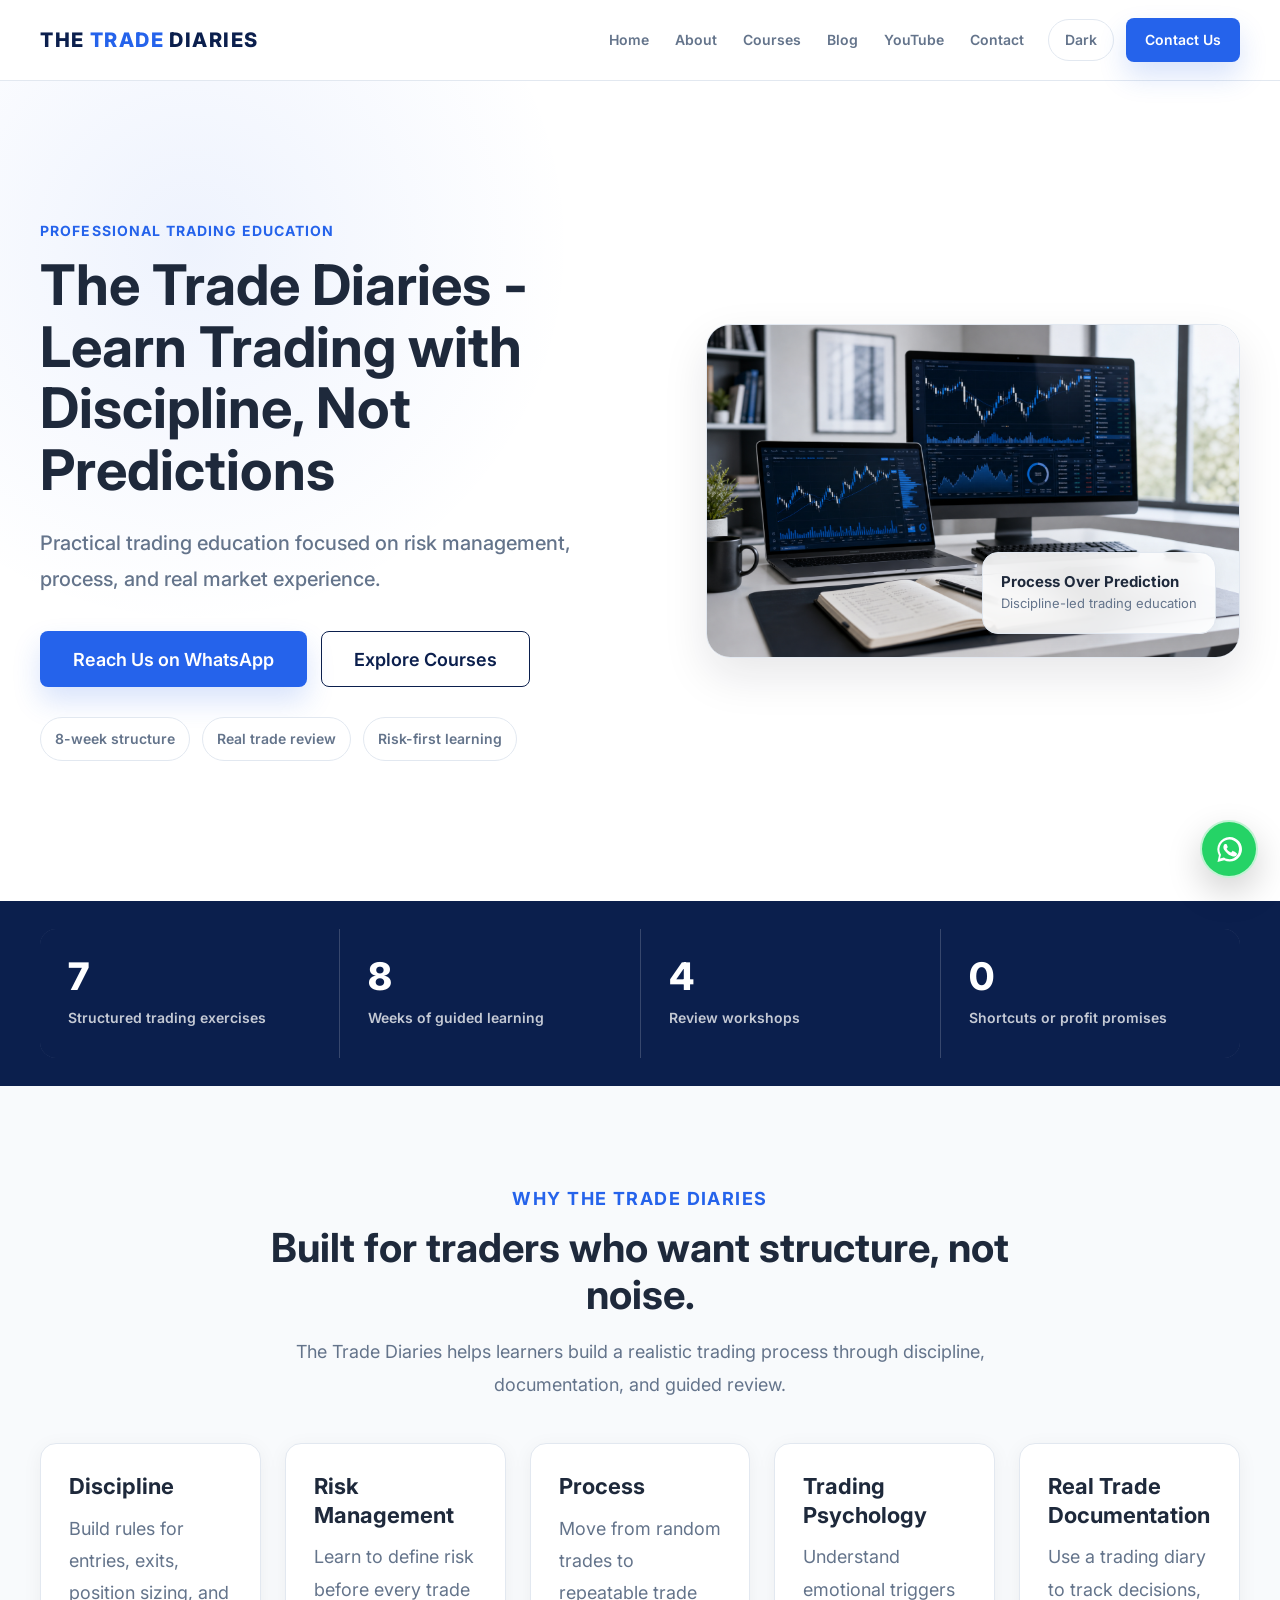
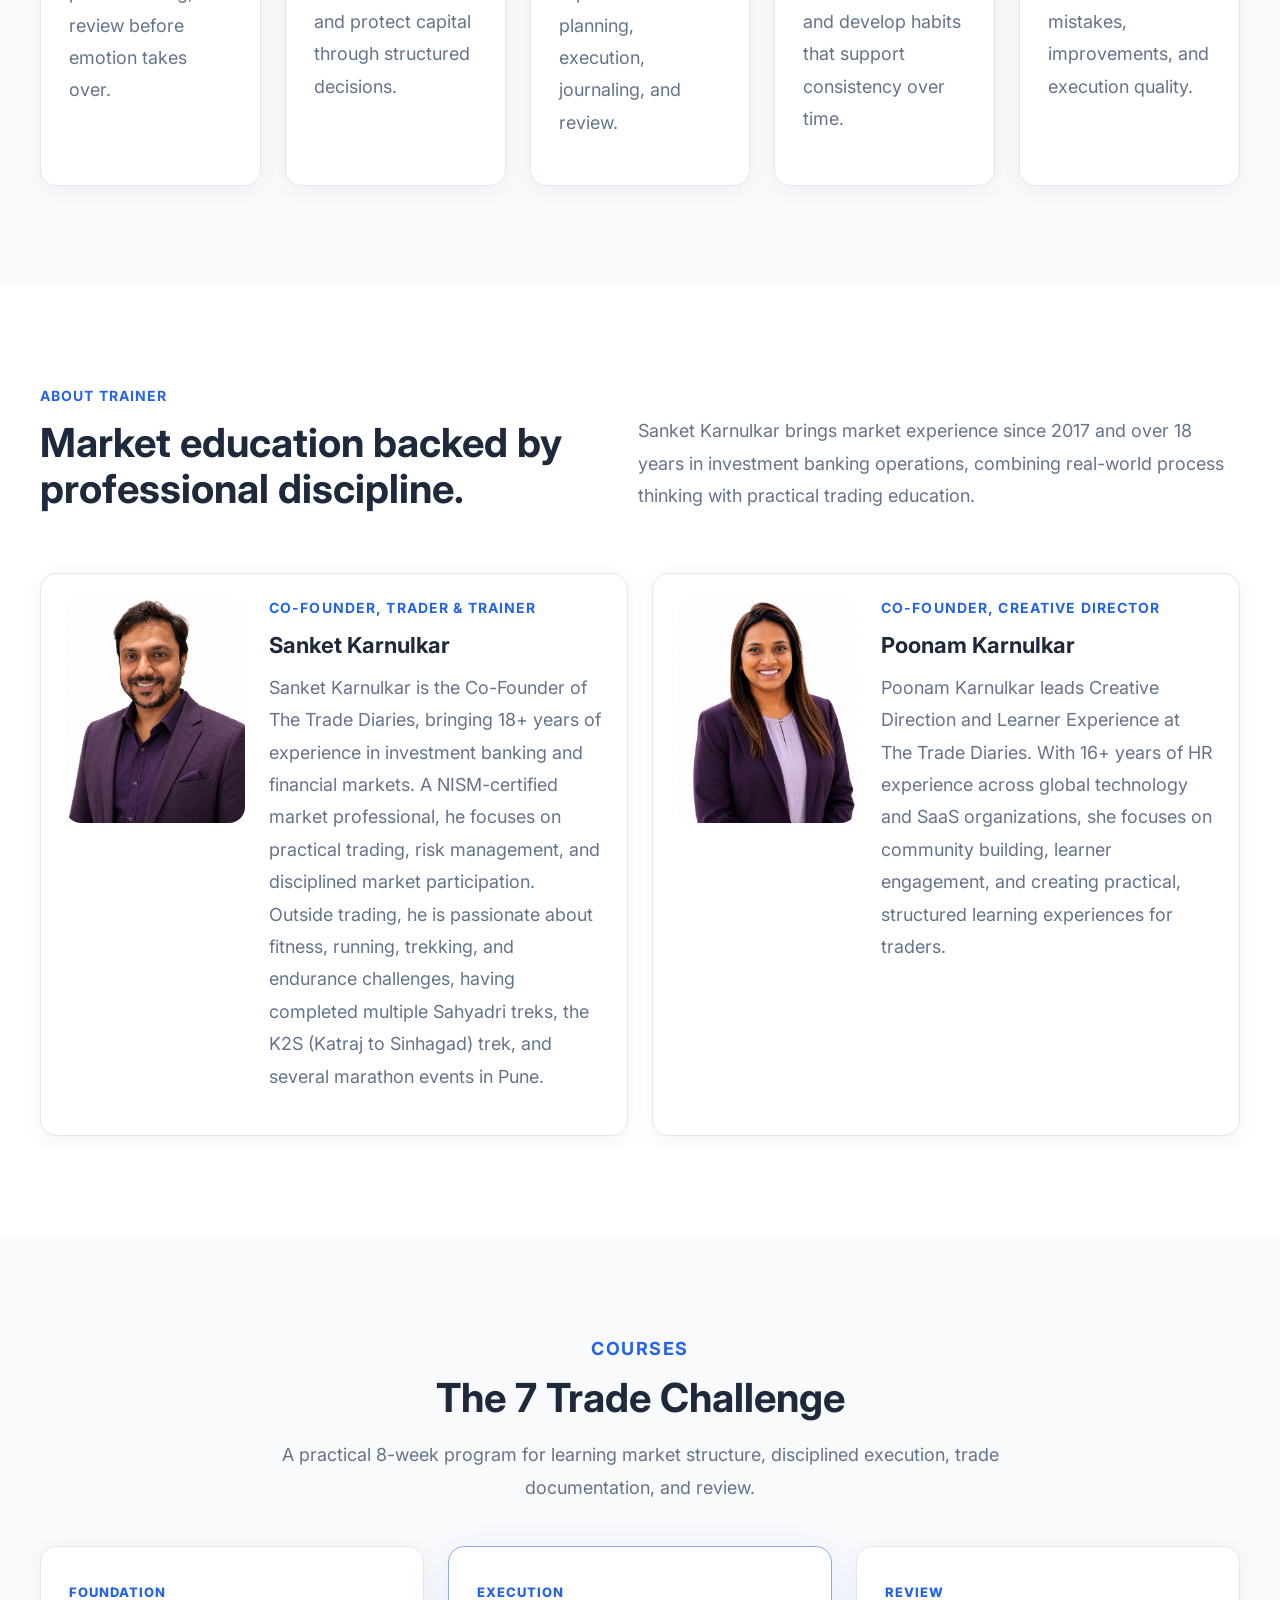
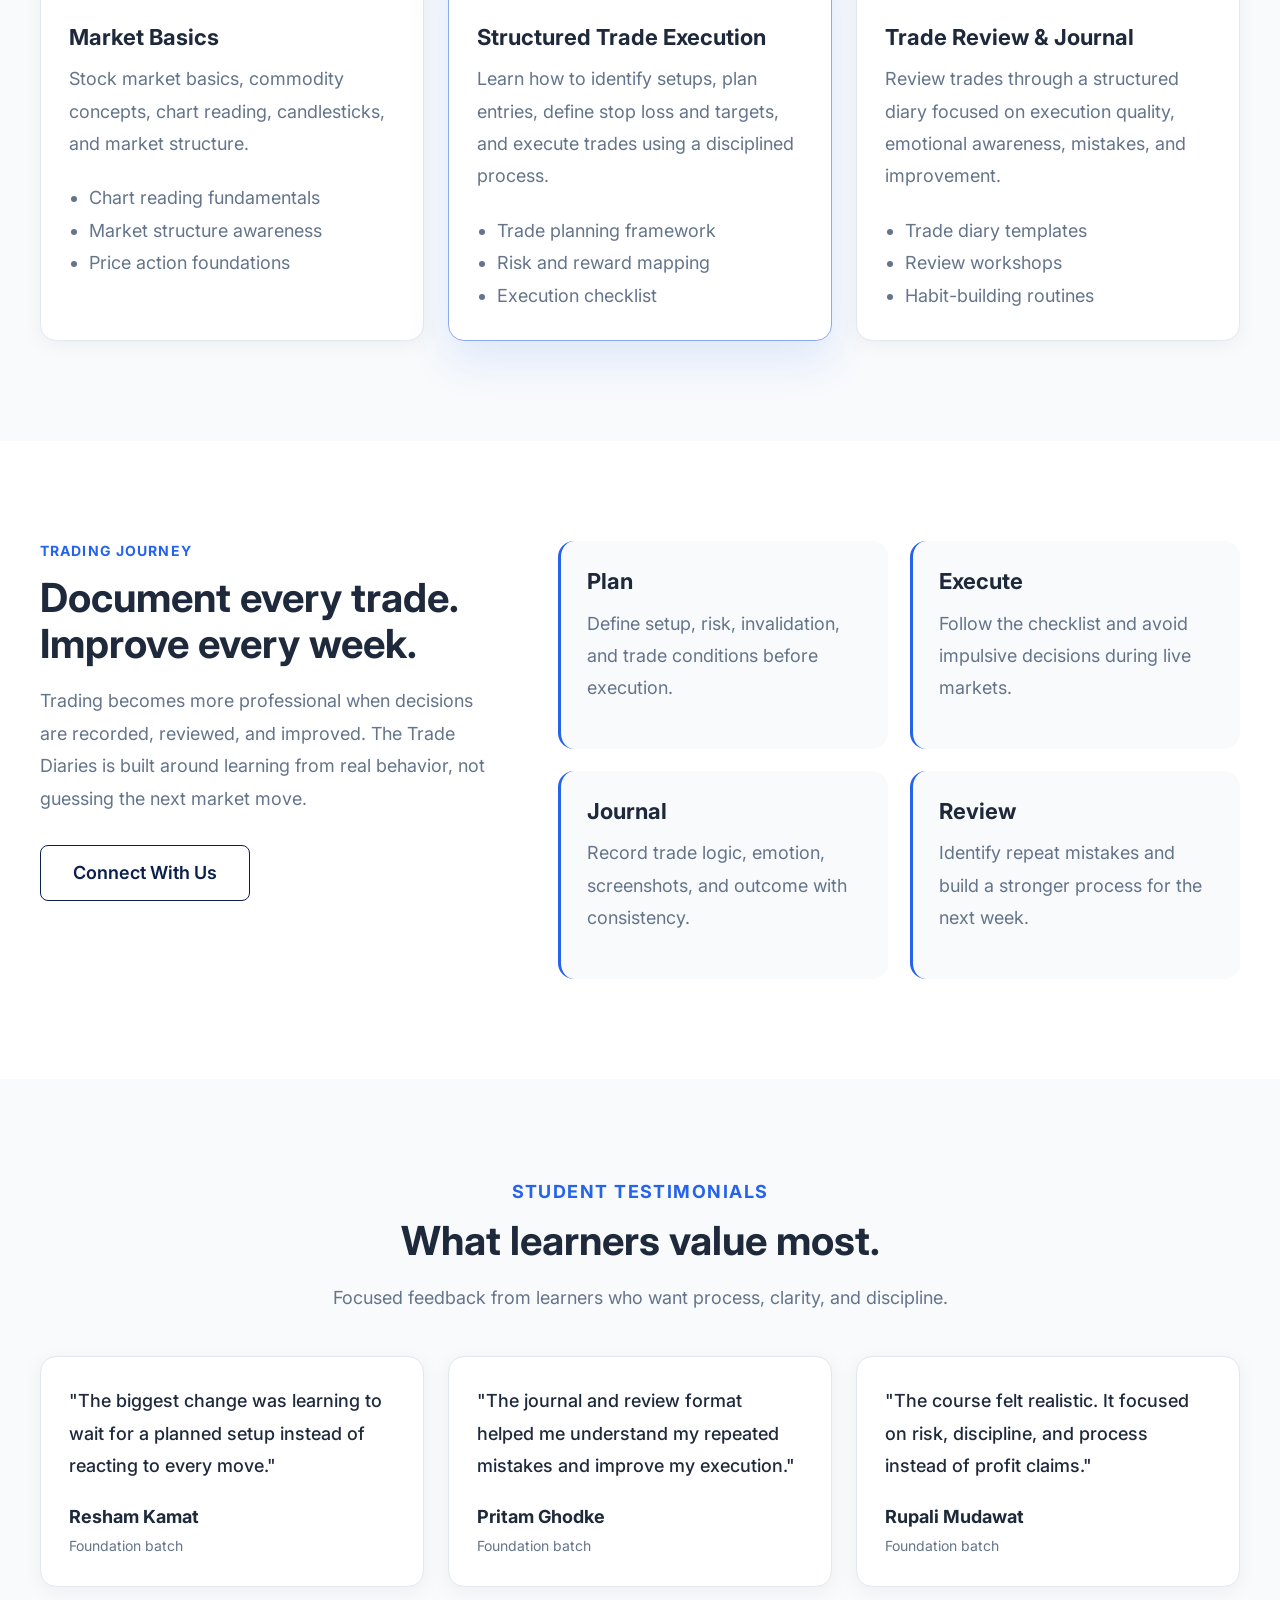
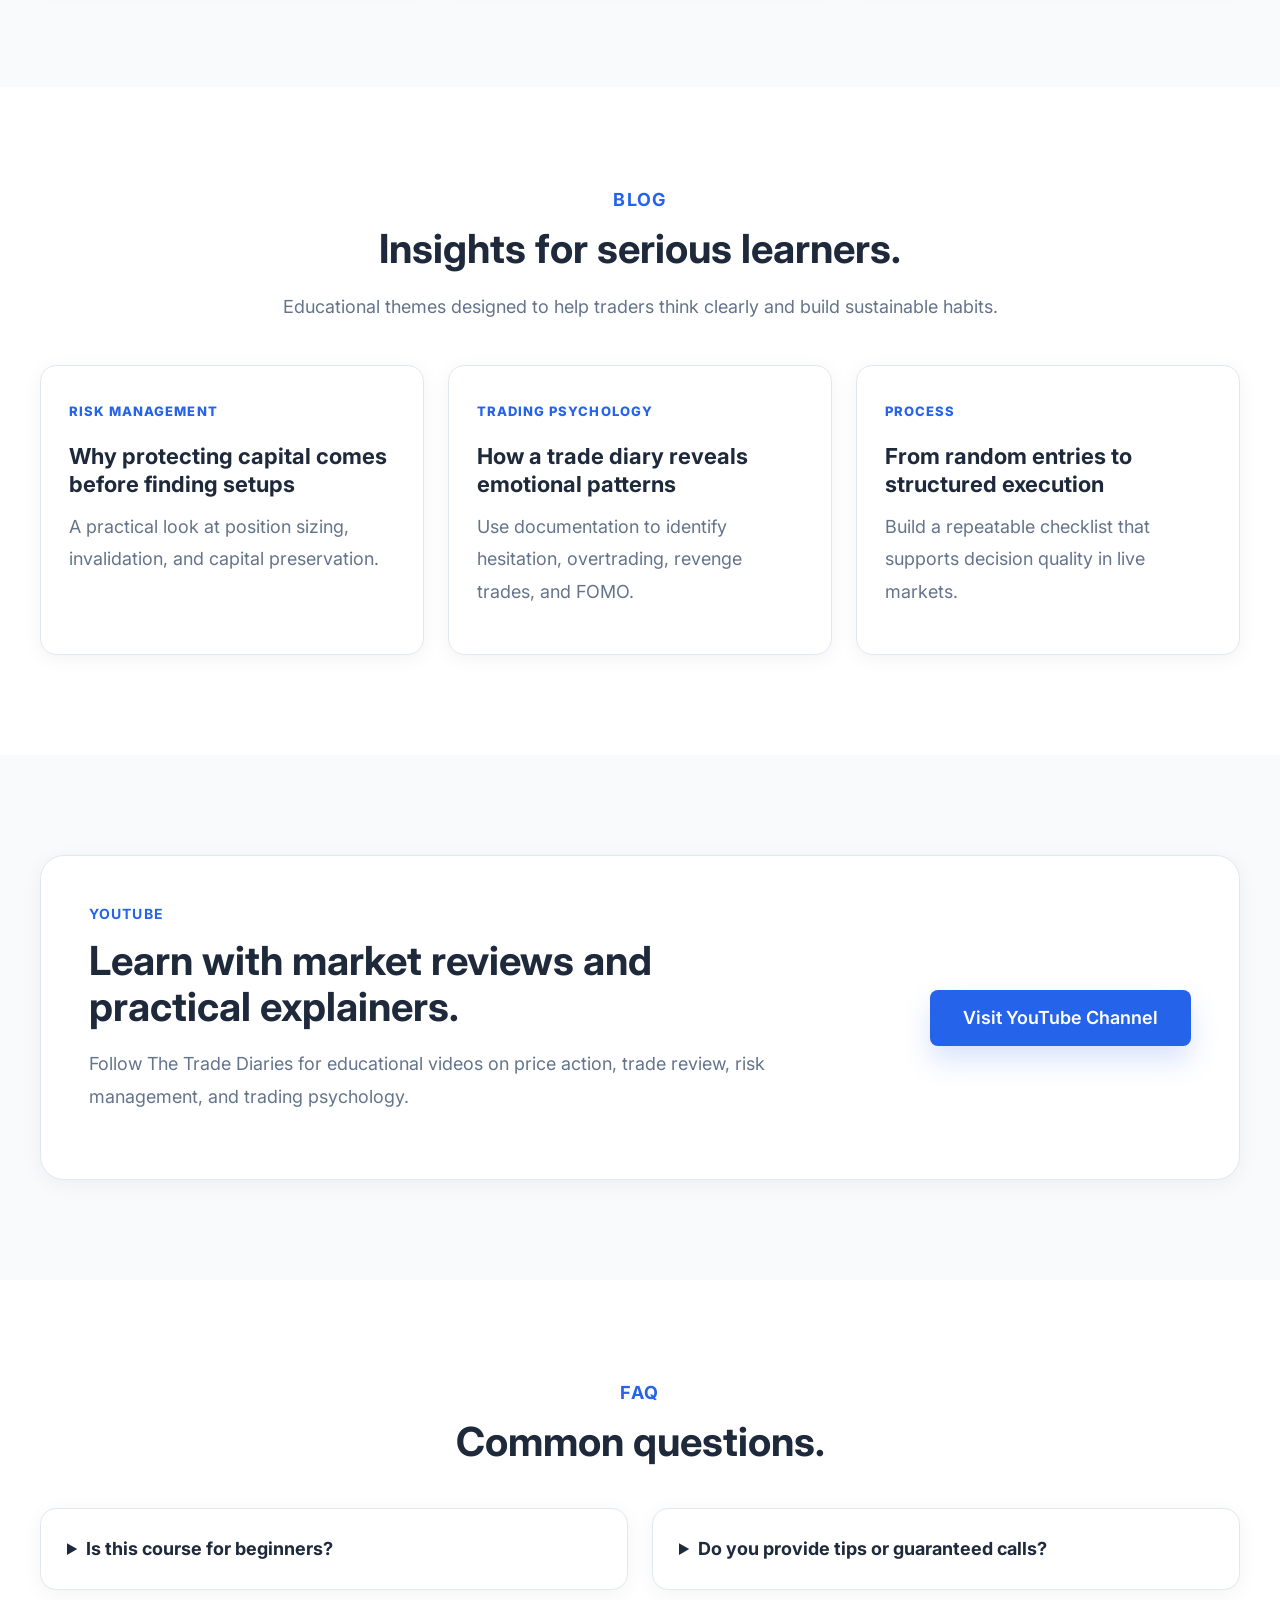
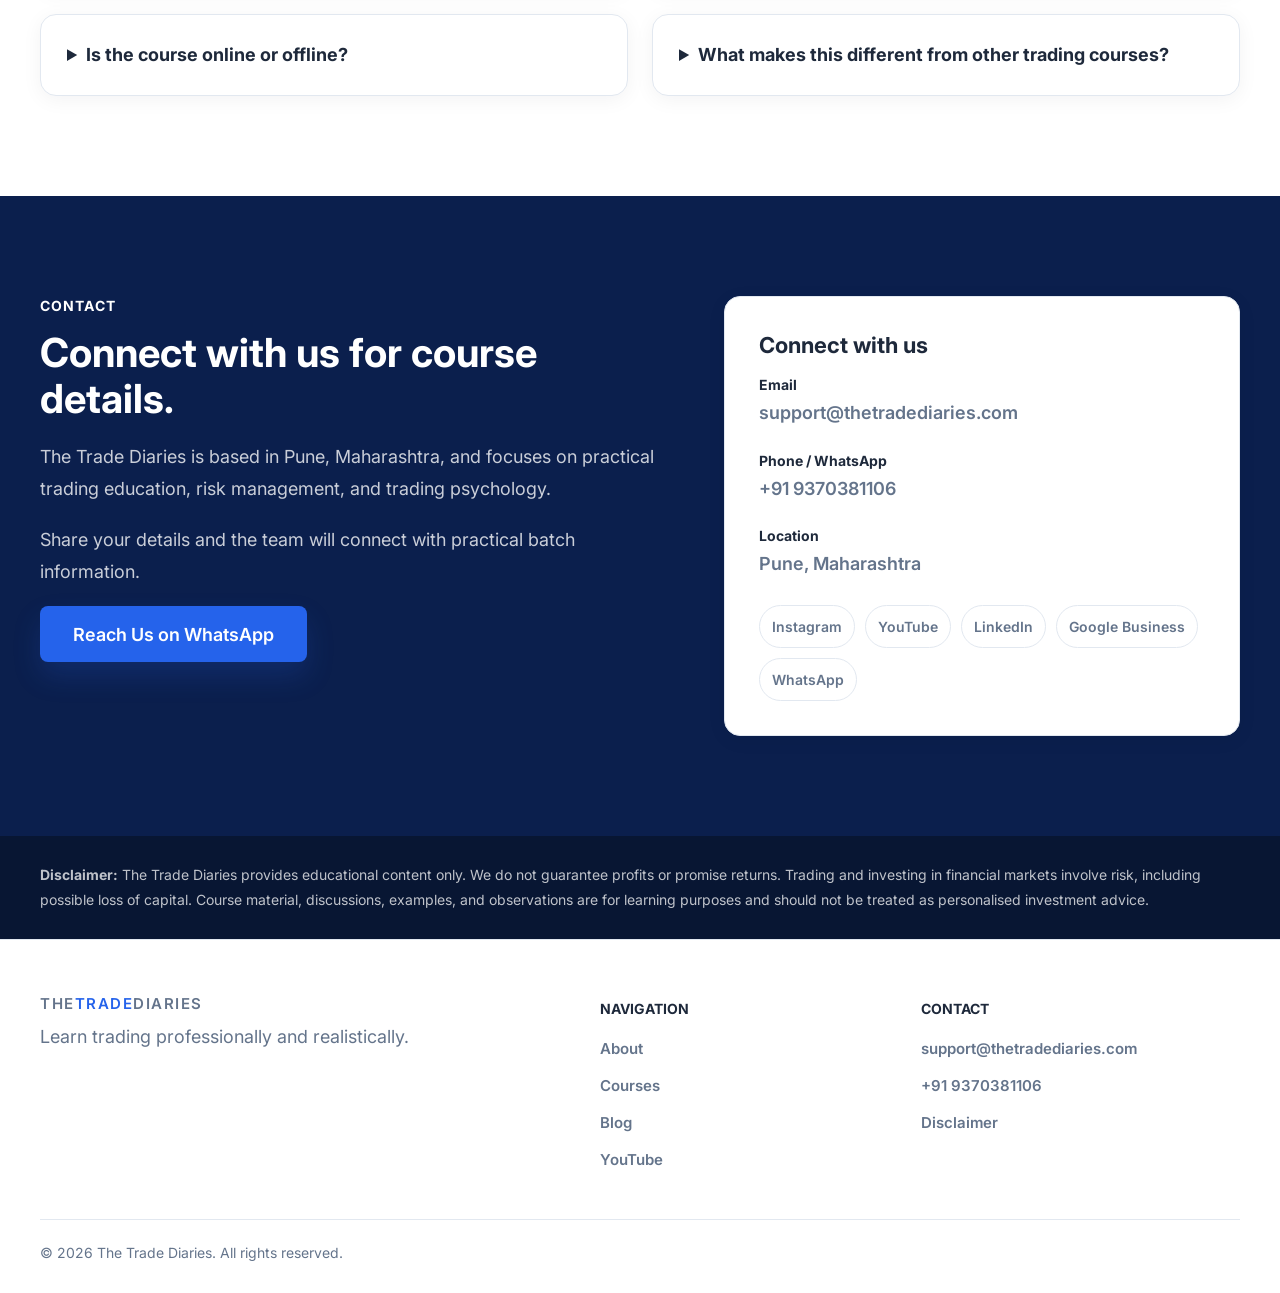
<file: index.html>
<!DOCTYPE html>
<html lang="en">

<head>
<meta charset="UTF-8">
<meta name="viewport" content="width=device-width, initial-scale=1.0">
<title>The Trade Diaries | Commodity Trading, Options & Trading Psychology</title>
<meta name="description" content="The Trade Diaries provides practical trading education focused on discipline, risk management, trading psychology, process, and real market documentation.">
<meta name="keywords" content="The Trade Diaries, trading education, stock market course, risk management, trading psychology, trading journal, price action, trading discipline">
<meta name="author" content="The Trade Diaries">
<meta name="robots" content="index, follow">
<link rel="canonical" href="https://thetradediaries.com/">
<meta property="og:type" content="website">
<meta property="og:title" content="The Trade Diaries | Commodity Trading, Options & Trading Psychology">
<meta property="og:description" content="Learn trading professionally and realistically through discipline, risk management, process, and real market experience.">
<meta property="og:url" content="https://thetradediaries.com/">
<meta property="og:site_name" content="The Trade Diaries">
<meta name="twitter:card" content="summary_large_image">
<meta name="twitter:title" content="The Trade Diaries | Commodity Trading, Options & Trading Psychology">
<meta name="twitter:description" content="Practical trading education built around discipline, risk management, journaling, and real market review.">
<link rel="preconnect" href="https://fonts.googleapis.com">
<link rel="preconnect" href="https://fonts.gstatic.com" crossorigin>
<link href="https://fonts.googleapis.com/css2?family=Inter:wght@400;500;600;700;800&family=Poppins:wght@400;500;600;700&display=swap" rel="stylesheet">
<link rel="stylesheet" href="style.css">
<script type="application/ld+json">
{
  "@context": "https://schema.org",
  "@type": "EducationalOrganization",
  "name": "The Trade Diaries",
  "url": "https://thetradediaries.com/",
  "description": "Professional trading education focused on discipline, risk management, trading psychology, process, journaling, and real market review.",
  "founder": {
    "@type": "Person",
    "name": "Sanket Karnulkar"
  },
  "address": {
    "@type": "PostalAddress",
    "addressLocality": "Pune",
    "addressRegion": "Maharashtra",
    "addressCountry": "IN"
  },
  "contactPoint": {
    "@type": "ContactPoint",
    "telephone": "+91-9370381106",
    "contactType": "customer support"
  },
  "sameAs": [
    "https://www.instagram.com/thetradediariesofficial/",
    "https://www.youtube.com/@TheTradeDiariesOfficial",
    "https://www.linkedin.com/company/the-trade-diaries/",
    "https://www.google.com/maps?um=1&ie=UTF-8&fb=1&gl=in&sa=X&geocode=KYWru92lv8I7MYDG9nVwZETW&daddr=My+Nest,+B+106,+Vibgyor+School+Rd,+Sus,+Pune,+Maharashtra+411021"
  ]
}
</script>
<script type="application/ld+json">
{
  "@context": "https://schema.org",
  "@type": "Course",
  "name": "The 7 Trade Challenge",
  "description": "An 8-week trading education program focused on structured execution, risk management, trading psychology, trade journaling, and guided review.",
  "provider": {
    "@type": "EducationalOrganization",
    "name": "The Trade Diaries",
    "sameAs": "https://thetradediaries.com/"
  },
  "educationalLevel": "Beginner to Intermediate",
  "courseMode": "Online and offline"
}
</script>
</head>

<body>
<header class="site-header">
    <div class="container header-inner">
        <a href="#home" class="brand-link" aria-label="The Trade Diaries home">
            <span>THE</span><span>TRADE</span><span>DIARIES</span>
        </a>

        <button class="nav-toggle" type="button" aria-expanded="false" aria-controls="primaryNav">
            <span class="nav-toggle-line"></span>
            <span class="nav-toggle-line"></span>
            <span class="nav-toggle-line"></span>
            <span class="sr-only">Menu</span>
        </button>

        <nav id="primaryNav" class="primary-nav" aria-label="Primary navigation">
            <a href="#home">Home</a>
            <a href="#about">About</a>
            <a href="#courses">Courses</a>
            <a href="#blog">Blog</a>
            <a href="#youtube">YouTube</a>
            <a href="#contact">Contact</a>
        </nav>

        <div class="header-actions">
            <button type="button" class="theme-toggle" data-theme-toggle aria-label="Toggle dark mode">Dark</button>
            <button type="button" class="btn btn-primary btn-small" data-whatsapp-open>Contact Us</button>
        </div>
    </div>
</header>

<main>
    <section id="home" class="hero section">
        <div class="container hero-grid">
            <div class="hero-copy reveal">
                <p class="eyebrow">Professional Trading Education</p>
                <h1>The Trade Diaries - Learn Trading with Discipline, Not Predictions</h1>
                <p class="hero-subtitle">Practical trading education focused on risk management, process, and real market experience.</p>
                <div class="hero-actions">
                    <button type="button" class="btn btn-primary" data-whatsapp-open>Reach Us on WhatsApp</button>
                    <a href="#courses" class="btn btn-secondary">Explore Courses</a>
                </div>
                <div class="trust-row" aria-label="Program highlights">
                    <span>8-week structure</span>
                    <span>Real trade review</span>
                    <span>Risk-first learning</span>
                </div>
            </div>

            <div class="hero-media reveal">
                <img src="Images/trading-workspace-hero.png" alt="Professional trading workspace with market analysis screens and a trading journal">
                <div class="hero-metric-card">
                    <strong>Process Over Prediction</strong>
                    <span>Discipline-led trading education</span>
                </div>
            </div>
        </div>
    </section>

    <section class="stats-section">
        <div class="container stats-grid">
            <div class="stat-card">
                <strong>7</strong>
                <span>Structured trading exercises</span>
            </div>
            <div class="stat-card">
                <strong>8</strong>
                <span>Weeks of guided learning</span>
            </div>
            <div class="stat-card">
                <strong>4</strong>
                <span>Review workshops</span>
            </div>
            <div class="stat-card">
                <strong>0</strong>
                <span>Shortcuts or profit promises</span>
            </div>
        </div>
    </section>

    <section id="about" class="section alt-section">
        <div class="container section-heading">
            <p class="eyebrow">Why The Trade Diaries</p>
            <h2>Built for traders who want structure, not noise.</h2>
            <p>The Trade Diaries helps learners build a realistic trading process through discipline, documentation, and guided review.</p>
        </div>
        <div class="container feature-grid">
            <article class="card feature-card">
                <h3>Discipline</h3>
                <p>Build rules for entries, exits, position sizing, and review before emotion takes over.</p>
            </article>
            <article class="card feature-card">
                <h3>Risk Management</h3>
                <p>Learn to define risk before every trade and protect capital through structured decisions.</p>
            </article>
            <article class="card feature-card">
                <h3>Process</h3>
                <p>Move from random trades to repeatable trade planning, execution, journaling, and review.</p>
            </article>
            <article class="card feature-card">
                <h3>Trading Psychology</h3>
                <p>Understand emotional triggers and develop habits that support consistency over time.</p>
            </article>
            <article class="card feature-card">
                <h3>Real Trade Documentation</h3>
                <p>Use a trading diary to track decisions, mistakes, improvements, and execution quality.</p>
            </article>
        </div>
    </section>

    <section id="trainer" class="section">
        <div class="container split-heading">
            <div>
                <p class="eyebrow">About Trainer</p>
                <h2>Market education backed by professional discipline.</h2>
            </div>
            <p>Sanket Karnulkar brings market experience since 2017 and over 18 years in investment banking operations, combining real-world process thinking with practical trading education.</p>
        </div>

        <div class="container team-grid">
            <article class="card trainer-card">
                <img src="Images/Sanket.png" alt="Sanket Karnulkar" loading="lazy" decoding="async">
                <div>
                    <p class="eyebrow">Co-Founder, Trader &amp; Trainer</p>
                    <h3>Sanket Karnulkar</h3>
                    <p>Sanket Karnulkar is the Co-Founder of The Trade Diaries, bringing 18+ years of experience in investment banking and financial markets. A NISM-certified market professional, he focuses on practical trading, risk management, and disciplined market participation. Outside trading, he is passionate about fitness, running, trekking, and endurance challenges, having completed multiple Sahyadri treks, the K2S (Katraj to Sinhagad) trek, and several marathon events in Pune.</p>
                </div>
            </article>
            <article class="card trainer-card">
                <img src="Images/Poonam.png" alt="Poonam Karnulkar" loading="lazy" decoding="async">
                <div>
                    <p class="eyebrow">Co-Founder, Creative Director</p>
                    <h3>Poonam Karnulkar</h3>
                    <p>Poonam Karnulkar leads Creative Direction and Learner Experience at The Trade Diaries. With 16+ years of HR experience across global technology and SaaS organizations, she focuses on community building, learner engagement, and creating practical, structured learning experiences for traders.</p>
                </div>
            </article>
        </div>
    </section>

    <section id="courses" class="section alt-section">
        <div class="container section-heading">
            <p class="eyebrow">Courses</p>
            <h2>The 7 Trade Challenge</h2>
            <p>A practical 8-week program for learning market structure, disciplined execution, trade documentation, and review.</p>
        </div>
        <div class="container course-grid">
            <article class="card course-card">
                <span class="course-tag">Foundation</span>
                <h3>Market Basics</h3>
                <p>Stock market basics, commodity concepts, chart reading, candlesticks, and market structure.</p>
                <ul>
                    <li>Chart reading fundamentals</li>
                    <li>Market structure awareness</li>
                    <li>Price action foundations</li>
                </ul>
            </article>
            <article class="card course-card featured-course">
                <span class="course-tag">Execution</span>
                <h3>Structured Trade Execution</h3>
                <p>Learn how to identify setups, plan entries, define stop loss and targets, and execute trades using a disciplined process.</p>
                <ul>
                    <li>Trade planning framework</li>
                    <li>Risk and reward mapping</li>
                    <li>Execution checklist</li>
                </ul>
            </article>
            <article class="card course-card">
                <span class="course-tag">Review</span>
                <h3>Trade Review &amp; Journal</h3>
                <p>Review trades through a structured diary focused on execution quality, emotional awareness, mistakes, and improvement.</p>
                <ul>
                    <li>Trade diary templates</li>
                    <li>Review workshops</li>
                    <li>Habit-building routines</li>
                </ul>
            </article>
        </div>
    </section>

    <section id="journey" class="section">
        <div class="container journey-grid">
            <div>
                <p class="eyebrow">Trading Journey</p>
                <h2>Document every trade. Improve every week.</h2>
                <p>Trading becomes more professional when decisions are recorded, reviewed, and improved. The Trade Diaries is built around learning from real behavior, not guessing the next market move.</p>
                <a href="#contact" class="btn btn-secondary">Connect With Us</a>
            </div>
            <div class="timeline">
                <div class="timeline-item">
                    <h3>Plan</h3>
                    <p>Define setup, risk, invalidation, and trade conditions before execution.</p>
                </div>
                <div class="timeline-item">
                    <h3>Execute</h3>
                    <p>Follow the checklist and avoid impulsive decisions during live markets.</p>
                </div>
                <div class="timeline-item">
                    <h3>Journal</h3>
                    <p>Record trade logic, emotion, screenshots, and outcome with consistency.</p>
                </div>
                <div class="timeline-item">
                    <h3>Review</h3>
                    <p>Identify repeat mistakes and build a stronger process for the next week.</p>
                </div>
            </div>
        </div>
    </section>

    <section id="testimonials" class="section alt-section">
        <div class="container section-heading">
            <p class="eyebrow">Student Testimonials</p>
            <h2>What learners value most.</h2>
            <p>Focused feedback from learners who want process, clarity, and discipline.</p>
        </div>
        <div class="container testimonial-grid">
            <article class="card testimonial-card">
                <p>"The biggest change was learning to wait for a planned setup instead of reacting to every move."</p>
                <strong>Resham Kamat</strong>
                <span>Foundation batch</span>
            </article>
            <article class="card testimonial-card">
                <p>"The journal and review format helped me understand my repeated mistakes and improve my execution."</p>
                <strong>Pritam Ghodke</strong>
                <span>Foundation batch</span>
            </article>
            <article class="card testimonial-card">
                <p>"The course felt realistic. It focused on risk, discipline, and process instead of profit claims."</p>
                <strong>Rupali Mudawat</strong>
                <span>Foundation batch</span>
            </article>
        </div>
    </section>

    <section id="blog" class="section">
        <div class="container section-heading">
            <p class="eyebrow">Blog</p>
            <h2>Insights for serious learners.</h2>
            <p>Educational themes designed to help traders think clearly and build sustainable habits.</p>
        </div>
        <div class="container blog-grid">
            <article class="card blog-card">
                <span>Risk Management</span>
                <h3>Why protecting capital comes before finding setups</h3>
                <p>A practical look at position sizing, invalidation, and capital preservation.</p>
            </article>
            <article class="card blog-card">
                <span>Trading Psychology</span>
                <h3>How a trade diary reveals emotional patterns</h3>
                <p>Use documentation to identify hesitation, overtrading, revenge trades, and FOMO.</p>
            </article>
            <article class="card blog-card">
                <span>Process</span>
                <h3>From random entries to structured execution</h3>
                <p>Build a repeatable checklist that supports decision quality in live markets.</p>
            </article>
        </div>
    </section>

    <section id="youtube" class="section alt-section">
        <div class="container youtube-panel">
            <div>
                <p class="eyebrow">YouTube</p>
                <h2>Learn with market reviews and practical explainers.</h2>
                <p>Follow The Trade Diaries for educational videos on price action, trade review, risk management, and trading psychology.</p>
            </div>
            <a href="https://www.youtube.com/@TheTradeDiariesOfficial" target="_blank" rel="noopener" class="btn btn-primary">Visit YouTube Channel</a>
        </div>
    </section>

    <section id="faq" class="section">
        <div class="container section-heading">
            <p class="eyebrow">FAQ</p>
            <h2>Common questions.</h2>
        </div>
        <div class="container faq-grid">
            <details class="card faq-item">
                <summary>Is this course for beginners?</summary>
                <p>Yes. The program covers foundations first, then moves into structured execution, journaling, and review.</p>
            </details>
            <details class="card faq-item">
                <summary>Do you provide tips or guaranteed calls?</summary>
                <p>No. The Trade Diaries is an educational platform. We focus on process, risk management, and learning discipline.</p>
            </details>
            <details class="card faq-item">
                <summary>Is the course online or offline?</summary>
                <p>Batches are flexible and can include online and offline formats based on schedule and learner needs.</p>
            </details>
            <details class="card faq-item">
                <summary>What makes this different from other trading courses?</summary>
                <p>The focus is on documentation, execution quality, realistic expectations, and review instead of shortcuts.</p>
            </details>
        </div>
    </section>

    <section id="contact" class="section contact-section">
        <div class="container contact-grid">
            <div>
                <p class="eyebrow">Contact</p>
                <h2>Connect with us for course details.</h2>
                <p>The Trade Diaries is based in Pune, Maharashtra, and focuses on practical trading education, risk management, and trading psychology.</p>
                <p>Share your details and the team will connect with practical batch information.</p>
                <button type="button" class="btn btn-primary" data-whatsapp-open>Reach Us on WhatsApp</button>
            </div>
            <div class="card contact-card">
                <h3>Connect with us</h3>
                <p><strong>Email</strong><a href="mailto:support@thetradediaries.com">support@thetradediaries.com</a></p>
                <p><strong>Phone / WhatsApp</strong><a href="tel:+919370381106">+91 9370381106</a></p>
                <p><strong>Location</strong><a href="https://www.google.com/maps/place/The+Trade+Diaries/@18.5630409,73.752031,17z/data=!3m1!4b1!4m6!3m5!1s0x3bc2bfa5ddbbab85:0xd644647075f6c680!8m2!3d18.5630409!4d73.752031!16s%2Fg%2F11zbxsz22n?hl=en&entry=ttu&g_ep=EgoyMDI2MDUyMC4wIKXMDSoASAFQAw%3D%3D" target="_blank" rel="noopener">Pune, Maharashtra</a></p>
                <div class="social-links">
                    <a href="https://www.instagram.com/thetradediariesofficial/" target="_blank" rel="noopener">Instagram</a>
                    <a href="https://www.youtube.com/@TheTradeDiariesOfficial" target="_blank" rel="noopener">YouTube</a>
                    <a href="https://www.linkedin.com/company/the-trade-diaries/" target="_blank" rel="noopener">LinkedIn</a>
                    <a href="https://share.google/JiuJfwbvJBOlgJ41C" target="_blank" rel="noopener">Google Business</a>  
                    <a href="https://wa.me/919370381106" target="_blank" rel="noopener">WhatsApp</a>
                    
                </div>
            </div>
        </div>
    </section>

    <section id="disclaimer" class="disclaimer-section">
        <div class="container">
            <p><strong>Disclaimer:</strong> The Trade Diaries provides educational content only. We do not guarantee profits or promise returns. Trading and investing in financial markets involve risk, including possible loss of capital. Course material, discussions, examples, and observations are for learning purposes and should not be treated as personalised investment advice.</p>
        </div>
    </section>
</main>

<button class="floating-whatsapp" type="button" aria-label="Connect on WhatsApp" data-whatsapp-open>
    <svg viewBox="0 0 32 32" aria-hidden="true">
        <path d="M16 3.2A12.6 12.6 0 0 0 5.1 22.1L3.6 28.8l6.9-1.8A12.6 12.6 0 1 0 16 3.2Zm0 22.8c-1.9 0-3.7-.5-5.3-1.5l-.4-.2-4.1 1.1 1.1-4-.3-.4A10.1 10.1 0 1 1 16 26Zm5.8-7.5c-.3-.2-1.9-.9-2.2-1-.3-.1-.5-.2-.7.2-.2.3-.8 1-.9 1.2-.2.2-.3.2-.6.1-.3-.2-1.3-.5-2.5-1.5-.9-.8-1.6-1.8-1.7-2.1-.2-.3 0-.5.1-.6l.5-.6c.2-.2.2-.3.3-.5.1-.2 0-.4 0-.6l-1-2.3c-.3-.6-.5-.5-.7-.5h-.6c-.2 0-.6.1-.9.4-.3.3-1.2 1.2-1.2 2.9s1.2 3.3 1.4 3.5c.2.2 2.4 3.7 5.9 5.2.8.4 1.5.6 2 .7.8.3 1.6.2 2.2.1.7-.1 1.9-.8 2.2-1.5.3-.8.3-1.4.2-1.5-.1-.2-.3-.3-.6-.4Z"/>
    </svg>
</button>

<div class="whatsapp-modal" id="whatsappModal" aria-hidden="true">
    <div class="whatsapp-modal-panel" role="dialog" aria-modal="true" aria-labelledby="whatsappModalTitle">
        <button class="modal-close" type="button" aria-label="Close WhatsApp form" data-whatsapp-close>&times;</button>
        <p class="eyebrow">Quick Enquiry</p>
        <h2 id="whatsappModalTitle">Connect With Us</h2>
        <form id="quickWhatsappForm" class="launch-form">
            <input type="text" id="quickName" placeholder="Full Name" required>
            <input type="tel" id="quickMobile" placeholder="Mobile Number" required>
            <input type="email" id="quickEmail" placeholder="Email ID" required>
            <textarea id="quickMessage" placeholder="What would you like to know?" required></textarea>
            <button type="submit" class="btn btn-primary">Submit Enquiry</button>
        </form>
    </div>
</div>

<footer class="site-footer">
    <div class="container footer-grid">
        <div>
            <a href="#home" class="brand-link footer-brand">
                <span>THE</span><span>TRADE</span><span>DIARIES</span>
            </a>
            <p>Learn trading professionally and realistically.</p>
        </div>
        <div>
            <h4>Navigation</h4>
            <a href="#about">About</a>
            <a href="#courses">Courses</a>
            <a href="#blog">Blog</a>
            <a href="#youtube">YouTube</a>
        </div>
        <div>
            <h4>Contact</h4>
            <a href="mailto:support@thetradediaries.com">support@thetradediaries.com</a>
            <a href="tel:+919370381106">+91 9370381106</a>
            <a href="#disclaimer">Disclaimer</a>
        </div>
    </div>
    <div class="container footer-bottom">
        <p>&copy; 2026 The Trade Diaries. All rights reserved.</p>
    </div>
</footer>

<script>
const whatsappModal = document.getElementById("whatsappModal");
const quickWhatsappForm = document.getElementById("quickWhatsappForm");
const navToggle = document.querySelector(".nav-toggle");
const primaryNav = document.getElementById("primaryNav");
const themeToggle = document.querySelector("[data-theme-toggle]");

function setTheme(theme) {
    document.documentElement.dataset.theme = theme;
    localStorage.setItem("ttd-theme", theme);
    if (themeToggle) {
        themeToggle.textContent = theme === "dark" ? "Light" : "Dark";
        themeToggle.setAttribute("aria-label", theme === "dark" ? "Switch to light mode" : "Switch to dark mode");
    }
}

setTheme(localStorage.getItem("ttd-theme") || "light");

if (themeToggle) {
    themeToggle.addEventListener("click", function() {
        const nextTheme = document.documentElement.dataset.theme === "dark" ? "light" : "dark";
        setTheme(nextTheme);
    });
}

if (navToggle && primaryNav) {
    navToggle.addEventListener("click", function() {
        const isOpen = navToggle.getAttribute("aria-expanded") === "true";
        navToggle.setAttribute("aria-expanded", String(!isOpen));
        primaryNav.classList.toggle("is-open", !isOpen);
    });

    primaryNav.querySelectorAll("a").forEach(function(link) {
        link.addEventListener("click", function() {
            navToggle.setAttribute("aria-expanded", "false");
            primaryNav.classList.remove("is-open");
        });
    });
}

document.querySelectorAll("[data-whatsapp-open]").forEach(function(button) {
    button.addEventListener("click", function() {
        whatsappModal.classList.add("is-open");
        whatsappModal.setAttribute("aria-hidden", "false");
        document.getElementById("quickName").focus();
    });
});

document.querySelectorAll("[data-whatsapp-close]").forEach(function(button) {
    button.addEventListener("click", function() {
        whatsappModal.classList.remove("is-open");
        whatsappModal.setAttribute("aria-hidden", "true");
    });
});

whatsappModal.addEventListener("click", function(event) {
    if (event.target === whatsappModal) {
        whatsappModal.classList.remove("is-open");
        whatsappModal.setAttribute("aria-hidden", "true");
    }
});

quickWhatsappForm.addEventListener("submit", function(event) {
    event.preventDefault();

    const name = document.getElementById("quickName").value;
    const mobile = document.getElementById("quickMobile").value;
    const email = document.getElementById("quickEmail").value;
    const message = document.getElementById("quickMessage").value;
    const text = encodeURIComponent(`New enquiry for The Trade Diaries\nName: ${name}\nMobile: ${mobile}\nEmail: ${email}\nMessage: ${message}`);

    window.open(`https://wa.me/919370381106?text=${text}`, "_blank");
    this.reset();
    whatsappModal.classList.remove("is-open");
    whatsappModal.setAttribute("aria-hidden", "true");
});
</script>
</body>
</html>
</file>
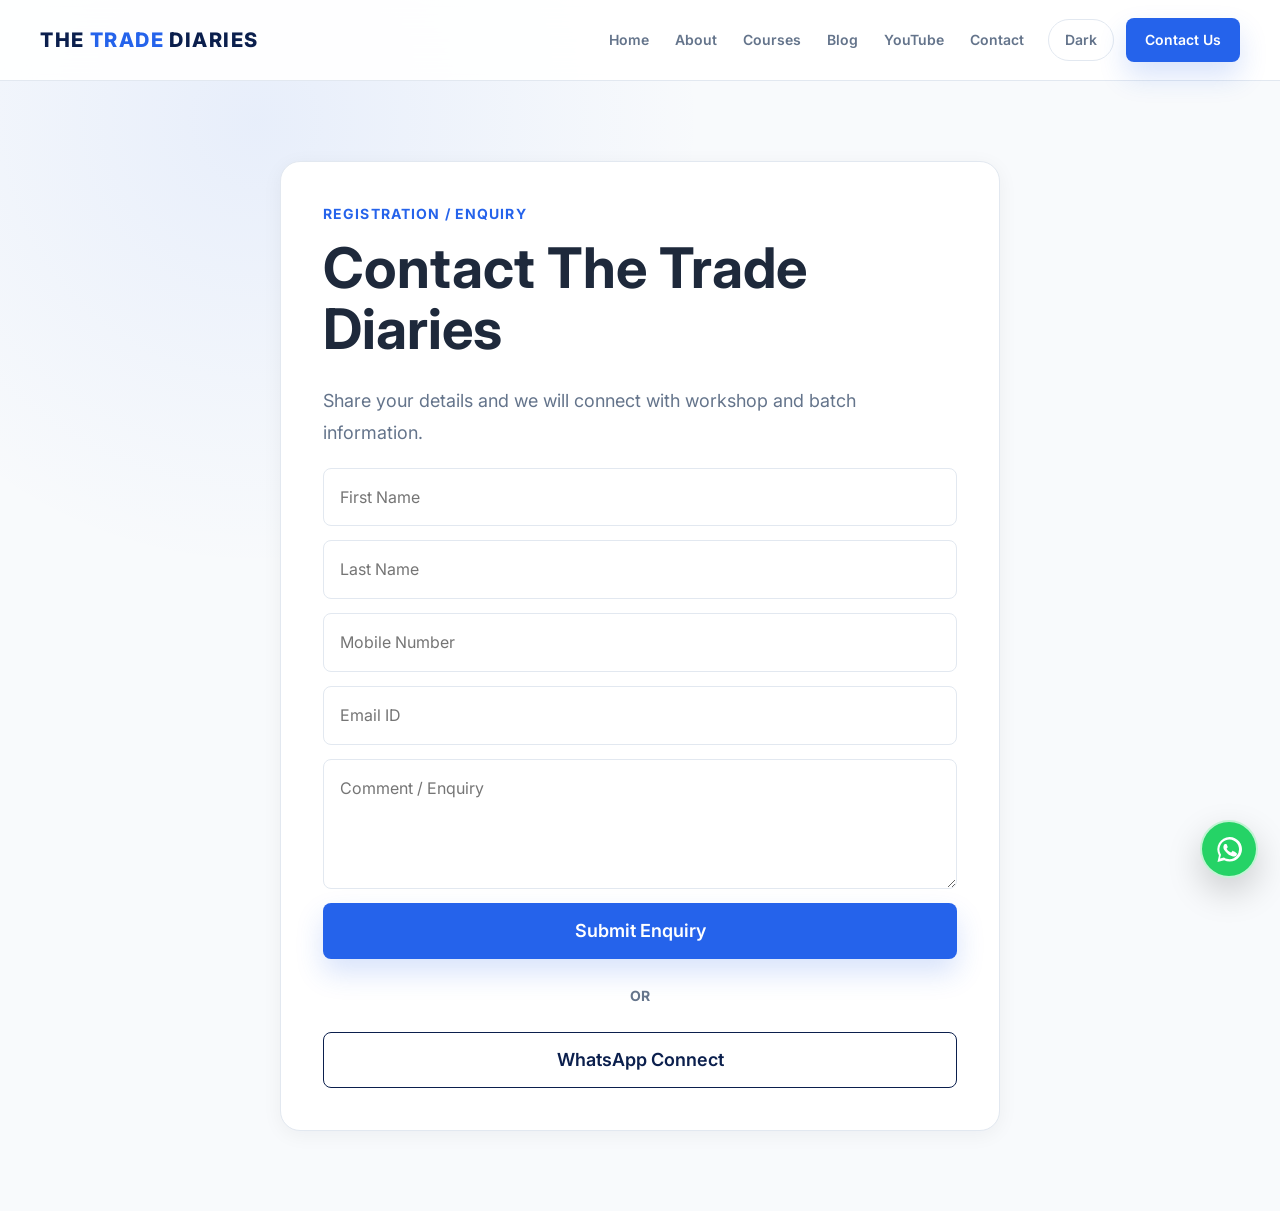
<file: register.html>
<!DOCTYPE html>
<html lang="en">

<head>
<meta charset="UTF-8">
<meta name="viewport" content="width=device-width, initial-scale=1.0">
<title>Contact The Trade Diaries | Trading Course Enquiry</title>
<meta name="description" content="Contact The Trade Diaries for practical trading education focused on discipline, risk management, journaling, and real market review.">
<meta name="robots" content="index, follow">
<link rel="canonical" href="https://thetradediaries.com/register.html">
<meta property="og:type" content="website">
<meta property="og:title" content="Contact The Trade Diaries | Trading Course Enquiry">
<meta property="og:description" content="Share your details for practical trading education focused on process, discipline, journaling, and real market review.">
<meta property="og:url" content="https://thetradediaries.com/register.html">
<meta property="og:site_name" content="The Trade Diaries">
<meta name="twitter:card" content="summary_large_image">
<meta name="twitter:title" content="Contact The Trade Diaries | Trading Course Enquiry">
<meta name="twitter:description" content="Send an enquiry for The Trade Diaries practical trading education program.">
<link rel="preconnect" href="https://fonts.googleapis.com">
<link rel="preconnect" href="https://fonts.gstatic.com" crossorigin>
<link href="https://fonts.googleapis.com/css2?family=Inter:wght@400;500;600;700;800&family=Poppins:wght@400;500;600;700&display=swap" rel="stylesheet">
<link rel="stylesheet" href="style.css">
</head>

<body class="register-page-bg">
<header class="site-header">
    <div class="container header-inner">
        <a href="index.html" class="brand-link" aria-label="The Trade Diaries home">
            <span>THE</span><span>TRADE</span><span>DIARIES</span>
        </a>

        <button class="nav-toggle" type="button" aria-expanded="false" aria-controls="primaryNav">
            <span class="nav-toggle-line"></span>
            <span class="nav-toggle-line"></span>
            <span class="nav-toggle-line"></span>
            <span class="sr-only">Menu</span>
        </button>

        <nav id="primaryNav" class="primary-nav" aria-label="Primary navigation">
            <a href="index.html#home">Home</a>
            <a href="index.html#about">About</a>
            <a href="index.html#courses">Courses</a>
            <a href="index.html#blog">Blog</a>
            <a href="index.html#youtube">YouTube</a>
            <a href="index.html#contact">Contact</a>
        </nav>

        <div class="header-actions">
            <button type="button" class="theme-toggle" data-theme-toggle aria-label="Toggle dark mode">Dark</button>
            <button type="button" class="btn btn-primary btn-small" data-whatsapp-open>Contact Us</button>
        </div>
    </div>
</header>

<main>
    <section class="form-container launch-enquiry-page">
        <p class="eyebrow">Registration / Enquiry</p>
        <h1>Contact The Trade Diaries</h1>
        <p>Share your details and we will connect with workshop and batch information.</p>

        <form id="enquiryForm">
            <input type="text" id="firstName" placeholder="First Name" required>
            <input type="text" id="lastName" placeholder="Last Name" required>
            <input type="tel" id="mobile" placeholder="Mobile Number" required>
            <input type="email" id="email" placeholder="Email ID" required>
            <textarea id="message" placeholder="Comment / Enquiry" required></textarea>
            <button type="submit" class="btn btn-primary">Submit Enquiry</button>
        </form>

        <div class="divider">OR</div>
        <button type="button" class="btn btn-secondary whatsapp-button" data-whatsapp-open>WhatsApp Connect</button>
    </section>
</main>

<button class="floating-whatsapp" type="button" aria-label="Connect on WhatsApp" data-whatsapp-open>
    <svg viewBox="0 0 32 32" aria-hidden="true">
        <path d="M16 3.2A12.6 12.6 0 0 0 5.1 22.1L3.6 28.8l6.9-1.8A12.6 12.6 0 1 0 16 3.2Zm0 22.8c-1.9 0-3.7-.5-5.3-1.5l-.4-.2-4.1 1.1 1.1-4-.3-.4A10.1 10.1 0 1 1 16 26Zm5.8-7.5c-.3-.2-1.9-.9-2.2-1-.3-.1-.5-.2-.7.2-.2.3-.8 1-.9 1.2-.2.2-.3.2-.6.1-.3-.2-1.3-.5-2.5-1.5-.9-.8-1.6-1.8-1.7-2.1-.2-.3 0-.5.1-.6l.5-.6c.2-.2.2-.3.3-.5.1-.2 0-.4 0-.6l-1-2.3c-.3-.6-.5-.5-.7-.5h-.6c-.2 0-.6.1-.9.4-.3.3-1.2 1.2-1.2 2.9s1.2 3.3 1.4 3.5c.2.2 2.4 3.7 5.9 5.2.8.4 1.5.6 2 .7.8.3 1.6.2 2.2.1.7-.1 1.9-.8 2.2-1.5.3-.8.3-1.4.2-1.5-.1-.2-.3-.3-.6-.4Z"/>
    </svg>
</button>

<div class="whatsapp-modal" id="whatsappModal" aria-hidden="true">
    <div class="whatsapp-modal-panel" role="dialog" aria-modal="true" aria-labelledby="whatsappModalTitle">
        <button class="modal-close" type="button" aria-label="Close WhatsApp form" data-whatsapp-close>&times;</button>
        <p class="eyebrow">Quick Enquiry</p>
        <h2 id="whatsappModalTitle">Connect With Us</h2>
        <form id="quickWhatsappForm" class="launch-form">
            <input type="text" id="quickName" placeholder="Full Name" required>
            <input type="tel" id="quickMobile" placeholder="Mobile Number" required>
            <input type="email" id="quickEmail" placeholder="Email ID" required>
            <textarea id="quickMessage" placeholder="What would you like to know?" required></textarea>
            <button type="submit" class="btn btn-primary">Submit Enquiry</button>
        </form>
    </div>
</div>

<script>
const navToggle = document.querySelector(".nav-toggle");
const primaryNav = document.getElementById("primaryNav");
const themeToggle = document.querySelector("[data-theme-toggle]");
const whatsappModal = document.getElementById("whatsappModal");
const quickWhatsappForm = document.getElementById("quickWhatsappForm");

function setTheme(theme) {
    document.documentElement.dataset.theme = theme;
    localStorage.setItem("ttd-theme", theme);
    if (themeToggle) {
        themeToggle.textContent = theme === "dark" ? "Light" : "Dark";
        themeToggle.setAttribute("aria-label", theme === "dark" ? "Switch to light mode" : "Switch to dark mode");
    }
}

setTheme(localStorage.getItem("ttd-theme") || "light");

if (themeToggle) {
    themeToggle.addEventListener("click", function() {
        const nextTheme = document.documentElement.dataset.theme === "dark" ? "light" : "dark";
        setTheme(nextTheme);
    });
}

if (navToggle && primaryNav) {
    navToggle.addEventListener("click", function() {
        const isOpen = navToggle.getAttribute("aria-expanded") === "true";
        navToggle.setAttribute("aria-expanded", String(!isOpen));
        primaryNav.classList.toggle("is-open", !isOpen);
    });

    primaryNav.querySelectorAll("a").forEach(function(link) {
        link.addEventListener("click", function() {
            navToggle.setAttribute("aria-expanded", "false");
            primaryNav.classList.remove("is-open");
        });
    });
}

document.getElementById("enquiryForm").addEventListener("submit", function(event) {
    event.preventDefault();

    const name = `${document.getElementById("firstName").value} ${document.getElementById("lastName").value}`;
    const mobile = document.getElementById("mobile").value;
    const email = document.getElementById("email").value;
    const message = document.getElementById("message").value;
    const subject = encodeURIComponent("New enquiry for The Trade Diaries");
    const body = encodeURIComponent(`Name: ${name}\nMobile: ${mobile}\nEmail: ${email}\nMessage: ${message}`);

    window.location.href = `mailto:support@thetradediaries.com?subject=${subject}&body=${body}`;
    this.reset();
});

document.querySelectorAll("[data-whatsapp-open]").forEach(function(button) {
    button.addEventListener("click", function() {
        whatsappModal.classList.add("is-open");
        whatsappModal.setAttribute("aria-hidden", "false");
        document.getElementById("quickName").focus();
    });
});

document.querySelectorAll("[data-whatsapp-close]").forEach(function(button) {
    button.addEventListener("click", function() {
        whatsappModal.classList.remove("is-open");
        whatsappModal.setAttribute("aria-hidden", "true");
    });
});

whatsappModal.addEventListener("click", function(event) {
    if (event.target === whatsappModal) {
        whatsappModal.classList.remove("is-open");
        whatsappModal.setAttribute("aria-hidden", "true");
    }
});

quickWhatsappForm.addEventListener("submit", function(event) {
    event.preventDefault();

    const name = document.getElementById("quickName").value;
    const mobile = document.getElementById("quickMobile").value;
    const email = document.getElementById("quickEmail").value;
    const message = document.getElementById("quickMessage").value;
    const subject = encodeURIComponent("New quick enquiry for The Trade Diaries");
    const body = encodeURIComponent(`Name: ${name}\nMobile: ${mobile}\nEmail: ${email}\nMessage: ${message}`);

    window.location.href = `mailto:support@thetradediaries.com?subject=${subject}&body=${body}`;
    this.reset();
    whatsappModal.classList.remove("is-open");
    whatsappModal.setAttribute("aria-hidden", "true");
});
</script>
</body>
</html>
</file>
<file: style.css>
:root {
    --midnight: #0b1f4d;
    --blue: #2563eb;
    --blue-dark: #1d4ed8;
    --background: #ffffff;
    --background-alt: #f8fafc;
    --surface: #ffffff;
    --text: #1e293b;
    --muted: #64748b;
    --border: #e2e8f0;
    --success: #16a34a;
    --warning: #f59e0b;
    --shadow: 0 4px 20px rgba(15, 23, 42, 0.05);
    --shadow-hover: 0 18px 45px rgba(15, 23, 42, 0.1);
    --container: 1200px;
}

[data-theme="dark"] {
    --background: #0f172a;
    --background-alt: #111c31;
    --surface: #1e293b;
    --text: #ffffff;
    --muted: #cbd5e1;
    --border: rgba(226, 232, 240, 0.14);
    --shadow: 0 4px 20px rgba(0, 0, 0, 0.18);
    --shadow-hover: 0 18px 45px rgba(0, 0, 0, 0.28);
}

* {
    box-sizing: border-box;
}

html,
body {
    max-width: 100%;
    overflow-x: hidden;
}

html {
    scroll-behavior: smooth;
    scroll-padding-top: 96px;
}

body {
    margin: 0;
    color: var(--text);
    background: var(--background);
    font-family: "Inter", "Poppins", Arial, sans-serif;
    font-size: 18px;
    line-height: 1.8;
}

a {
    color: inherit;
    text-decoration: none;
}

img,
svg {
    display: block;
    max-width: 100%;
}

button,
input,
textarea {
    font: inherit;
}

.sr-only {
    position: absolute;
    width: 1px;
    height: 1px;
    padding: 0;
    margin: -1px;
    overflow: hidden;
    clip: rect(0, 0, 0, 0);
    white-space: nowrap;
    border: 0;
}

.container {
    width: min(var(--container), calc(100% - 40px));
    margin-inline: auto;
}

.section {
    padding: 100px 0;
}

.alt-section {
    background: var(--background-alt);
}

.site-header {
    position: sticky;
    top: 0;
    z-index: 50;
    min-height: 80px;
    background: color-mix(in srgb, var(--background) 92%, transparent);
    border-bottom: 1px solid var(--border);
    backdrop-filter: blur(16px);
}

.header-inner {
    min-height: 80px;
    display: flex;
    align-items: center;
    gap: 24px;
}

.brand-link {
    display: inline-flex;
    align-items: center;
    gap: 5px;
    flex: 0 0 auto;
    color: var(--midnight);
    font-family: "Inter", "Poppins", sans-serif;
    font-size: clamp(16px, 2vw, 20px);
    font-weight: 800;
    letter-spacing: 1.5px;
    line-height: 1;
}

[data-theme="dark"] .brand-link {
    color: #ffffff;
}

.brand-link span:nth-child(2) {
    color: var(--blue);
}

.primary-nav {
    display: flex;
    align-items: center;
    justify-content: center;
    gap: 26px;
    margin-left: auto;
}

.primary-nav a {
    color: var(--muted);
    font-size: 14px;
    font-weight: 600;
}

.primary-nav a:hover {
    color: var(--blue);
}

.header-actions {
    display: flex;
    align-items: center;
    gap: 12px;
}

.theme-toggle,
.nav-toggle {
    border: 1px solid var(--border);
    color: var(--midnight);
    background: var(--surface);
    cursor: pointer;
}

[data-theme="dark"] .theme-toggle,
[data-theme="dark"] .nav-toggle {
    color: #ffffff;
}

.theme-toggle {
    min-height: 42px;
    padding: 0 16px;
    border-radius: 999px;
    color: var(--muted);
    font-size: 14px;
    font-weight: 600;
}

.nav-toggle {
    display: none;
    width: 44px;
    height: 44px;
    min-height: 44px;
    padding: 10px;
    border-radius: 8px;
}

.nav-toggle-line {
    width: 20px;
    height: 2px;
    margin: 3px auto;
    background: currentColor;
}

.btn {
    display: inline-flex;
    align-items: center;
    justify-content: center;
    min-height: 56px;
    padding: 16px 32px;
    border: 1px solid transparent;
    border-radius: 8px;
    font-weight: 600;
    line-height: 1.2;
    cursor: pointer;
    transition: transform 180ms ease, box-shadow 180ms ease, background 180ms ease, border-color 180ms ease;
}

.btn:hover {
    transform: translateY(-1px);
}

.btn-primary {
    color: #ffffff;
    background: var(--blue);
    box-shadow: 0 14px 28px rgba(37, 99, 235, 0.18);
}

.btn-primary:hover {
    background: var(--blue-dark);
}

.btn-secondary {
    color: var(--midnight);
    background: transparent;
    border-color: var(--midnight);
}

[data-theme="dark"] .btn-secondary {
    color: #ffffff;
    border-color: rgba(255, 255, 255, 0.42);
}

.btn-small {
    min-height: 44px;
    padding: 12px 18px;
    font-size: 14px;
}

.hero {
    min-height: calc(100vh - 80px);
    display: flex;
    align-items: center;
    background:
        radial-gradient(circle at 15% 20%, rgba(37, 99, 235, 0.08), transparent 30%),
        var(--background);
}

.hero-grid {
    display: grid;
    grid-template-columns: minmax(0, 1fr) minmax(360px, 0.9fr);
    gap: 72px;
    align-items: center;
}

.eyebrow {
    margin: 0 0 14px;
    color: var(--blue);
    font-size: 14px;
    font-weight: 700;
    letter-spacing: 0.08em;
    line-height: 1.4;
    text-transform: uppercase;
}

h1,
h2,
h3,
h4,
p {
    margin-top: 0;
}

h1 {
    max-width: 760px;
    margin-bottom: 24px;
    color: var(--text);
    font-size: clamp(42px, 5vw, 56px);
    font-weight: 700;
    line-height: 1.1;
}

h2 {
    margin-bottom: 18px;
    color: var(--text);
    font-size: clamp(32px, 4vw, 40px);
    font-weight: 700;
    line-height: 1.16;
}

h3 {
    margin-bottom: 12px;
    color: var(--text);
    font-size: 22px;
    font-weight: 700;
    line-height: 1.3;
}

h4 {
    margin-bottom: 14px;
    color: var(--text);
    font-size: 14px;
    font-weight: 700;
    text-transform: uppercase;
}

p {
    color: var(--muted);
}

.hero-subtitle {
    max-width: 660px;
    margin-bottom: 34px;
    font-size: 20px;
    font-weight: 500;
}

.hero-actions {
    display: flex;
    flex-wrap: wrap;
    gap: 14px;
    margin-bottom: 30px;
}

.trust-row {
    display: flex;
    flex-wrap: wrap;
    gap: 12px;
}

.trust-row span {
    display: inline-flex;
    align-items: center;
    min-height: 36px;
    padding: 8px 14px;
    border: 1px solid var(--border);
    border-radius: 999px;
    color: var(--muted);
    background: var(--surface);
    font-size: 14px;
    font-weight: 600;
}

.hero-media {
    position: relative;
}

.hero-media img {
    width: 100%;
    aspect-ratio: 16 / 10;
    border: 1px solid var(--border);
    border-radius: 24px;
    object-fit: cover;
    box-shadow: var(--shadow-hover);
}

.hero-metric-card {
    position: absolute;
    right: 24px;
    bottom: 24px;
    max-width: 260px;
    padding: 18px;
    border: 1px solid var(--border);
    border-radius: 16px;
    background: color-mix(in srgb, var(--surface) 88%, transparent);
    backdrop-filter: blur(16px);
    box-shadow: var(--shadow);
}

.hero-metric-card strong,
.hero-metric-card span {
    display: block;
}

.hero-metric-card strong {
    color: var(--text);
    font-size: 15px;
    line-height: 1.4;
}

.hero-metric-card span {
    color: var(--muted);
    font-size: 13px;
}

.stats-section {
    padding: 28px 0;
    background: var(--midnight);
}

.stats-grid {
    display: grid;
    grid-template-columns: repeat(4, minmax(0, 1fr));
    gap: 1px;
    overflow: hidden;
    border-radius: 16px;
    background: rgba(255, 255, 255, 0.18);
}

.stat-card {
    padding: 28px;
    background: var(--midnight);
}

.stat-card strong {
    display: block;
    color: #ffffff;
    font-size: 38px;
    font-weight: 800;
    line-height: 1;
}

.stat-card span {
    display: block;
    margin-top: 10px;
    color: rgba(255, 255, 255, 0.76);
    font-size: 14px;
    font-weight: 600;
}

.section-heading {
    max-width: 760px;
    margin-bottom: 42px;
    text-align: center;
}

.section-heading p {
    font-size: 18px;
}

.feature-grid,
.course-grid,
.testimonial-grid,
.blog-grid,
.faq-grid {
    display: grid;
    grid-template-columns: repeat(3, minmax(0, 1fr));
    gap: 24px;
}

.feature-grid {
    grid-template-columns: repeat(5, minmax(0, 1fr));
}

.card {
    border: 1px solid var(--border);
    border-radius: 16px;
    background: var(--surface);
    box-shadow: var(--shadow);
    transition: transform 180ms ease, box-shadow 180ms ease, border-color 180ms ease;
}

.card:hover {
    transform: translateY(-3px);
    box-shadow: var(--shadow-hover);
}

.feature-card,
.course-card,
.testimonial-card,
.blog-card {
    padding: 28px;
}

.card-icon,
.course-tag,
.blog-card span,
.timeline-item span {
    display: inline-flex;
    margin-bottom: 18px;
    color: var(--blue);
    font-size: 13px;
    font-weight: 800;
    letter-spacing: 0.08em;
    text-transform: uppercase;
}

.split-heading {
    display: grid;
    grid-template-columns: minmax(0, 0.9fr) minmax(0, 1fr);
    gap: 56px;
    align-items: end;
    margin-bottom: 42px;
}

.team-grid {
    display: grid;
    grid-template-columns: repeat(2, minmax(0, 1fr));
    gap: 24px;
}

.trainer-card {
    display: grid;
    grid-template-columns: 180px minmax(0, 1fr);
    gap: 24px;
    align-items: start;
    padding: 24px;
}

.trainer-card img {
    width: 180px;
    aspect-ratio: 4 / 5;
    border-radius: 16px;
    object-fit: cover;
    object-position: center 100%;
}

.course-card ul {
    margin: 22px 0 0;
    padding-left: 20px;
    color: var(--muted);
}

.featured-course {
    border-color: color-mix(in srgb, var(--blue) 46%, var(--border));
    box-shadow: 0 18px 45px rgba(37, 99, 235, 0.12);
}

.journey-grid {
    display: grid;
    grid-template-columns: minmax(0, 0.8fr) minmax(0, 1.2fr);
    gap: 64px;
    align-items: start;
}

.journey-grid .btn {
    margin-top: 12px;
}

.timeline {
    display: grid;
    grid-template-columns: repeat(2, minmax(0, 1fr));
    gap: 22px;
}

.timeline-item {
    padding: 26px;
    border-left: 3px solid var(--blue);
    border-radius: 16px;
    background: var(--background-alt);
}

.testimonial-card p {
    color: var(--text);
    font-size: 18px;
    font-weight: 500;
}

.testimonial-card strong,
.testimonial-card span {
    display: block;
}

.testimonial-card strong {
    color: var(--text);
}

.testimonial-card span {
    color: var(--muted);
    font-size: 14px;
}

.youtube-panel {
    display: flex;
    align-items: center;
    justify-content: space-between;
    gap: 32px;
    padding: 48px;
    border: 1px solid var(--border);
    border-radius: 24px;
    background: var(--surface);
    box-shadow: var(--shadow);
}

.youtube-panel div {
    max-width: 680px;
}

.faq-grid {
    grid-template-columns: repeat(2, minmax(0, 1fr));
}

.faq-item {
    padding: 24px 26px;
}

.faq-item summary {
    color: var(--text);
    font-weight: 700;
    cursor: pointer;
}

.faq-item p {
    margin: 16px 0 0;
}

.contact-section {
    color: #ffffff;
    background: var(--midnight);
}

.contact-section .eyebrow,
.contact-section h2,
.contact-section p {
    color: #ffffff;
}

.contact-section p {
    color: rgba(255, 255, 255, 0.78);
}

.contact-grid {
    display: grid;
    grid-template-columns: minmax(0, 0.9fr) minmax(320px, 0.75fr);
    gap: 64px;
    align-items: start;
}

.contact-card {
    padding: 34px;
}

.contact-card p,
.contact-card a {
    color: var(--muted);
}

.contact-card strong,
.contact-card a {
    display: block;
}

.contact-card strong {
    color: var(--text);
    font-size: 14px;
}

.contact-card a {
    overflow-wrap: anywhere;
    font-weight: 600;
}

.contact-card a:hover {
    color: var(--blue);
}

.social-links {
    display: flex;
    flex-wrap: wrap;
    gap: 10px;
    margin-top: 24px;
}

.social-links a {
    display: inline-flex;
    align-items: center;
    min-height: 38px;
    padding: 8px 12px;
    border: 1px solid var(--border);
    border-radius: 999px;
    font-size: 14px;
}

.disclaimer-section {
    padding: 26px 0;
    background: #081633;
}

.disclaimer-section p {
    margin: 0;
    color: rgba(255, 255, 255, 0.74);
    font-size: 14px;
}

.floating-whatsapp {
    position: fixed;
    right: 22px;
    bottom: 22px;
    z-index: 40;
    display: inline-flex;
    align-items: center;
    justify-content: center;
    width: 58px;
    height: 58px;
    min-height: 58px;
    padding: 0;
    border: 2px solid rgba(255, 255, 255, 0.72);
    border-radius: 50%;
    color: #ffffff;
    background: #25d366;
    box-shadow: 0 14px 35px rgba(0, 0, 0, 0.18);
    cursor: pointer;
}

.floating-whatsapp svg {
    width: 31px;
    height: 31px;
    fill: currentColor;
}

.whatsapp-modal {
    position: fixed;
    inset: 0;
    z-index: 80;
    display: none;
    align-items: center;
    justify-content: center;
    padding: 20px;
    background: rgba(15, 23, 42, 0.72);
}

.whatsapp-modal.is-open {
    display: flex;
}

.whatsapp-modal-panel {
    position: relative;
    width: min(520px, 100%);
    max-height: calc(100vh - 40px);
    overflow: auto;
    padding: 36px;
    border: 1px solid var(--border);
    border-radius: 20px;
    background: var(--surface);
    box-shadow: var(--shadow-hover);
}

.whatsapp-modal-panel h2 {
    font-size: clamp(28px, 4vw, 36px);
}

.modal-close {
    position: absolute;
    top: 14px;
    right: 14px;
    width: 38px;
    height: 38px;
    min-height: 38px;
    padding: 0;
    border: 1px solid var(--border);
    border-radius: 50%;
    color: var(--text);
    background: var(--background-alt);
    font-size: 24px;
    line-height: 1;
    cursor: pointer;
}

.launch-form {
    display: grid;
    gap: 14px;
}

input,
textarea {
    width: 100%;
    min-height: 52px;
    padding: 14px 16px;
    border: 1px solid var(--border);
    border-radius: 8px;
    color: var(--text);
    background: var(--background);
    font-size: 16px;
}

textarea {
    min-height: 130px;
    resize: vertical;
}

input:focus,
textarea:focus {
    outline: 3px solid rgba(37, 99, 235, 0.18);
    border-color: var(--blue);
}

.site-footer {
    padding: 56px 0 28px;
    background: var(--background);
    border-top: 1px solid var(--border);
}

.footer-grid {
    display: grid;
    grid-template-columns: 1.3fr 0.7fr 0.8fr;
    gap: 42px;
}

.footer-brand {
    margin-bottom: 18px;
}

.site-footer a {
    display: block;
    margin-bottom: 10px;
    color: var(--muted);
    font-size: 15px;
    font-weight: 600;
}

.site-footer a:hover {
    color: var(--blue);
}

.footer-bottom {
    margin-top: 36px;
    padding-top: 20px;
    border-top: 1px solid var(--border);
}

.footer-bottom p {
    margin: 0;
    font-size: 14px;
}

.register-page-bg {
    min-height: 100vh;
    background:
        radial-gradient(circle at 20% 10%, rgba(37, 99, 235, 0.08), transparent 30%),
        var(--background-alt);
}

.form-container {
    width: min(720px, calc(100% - 40px));
    margin: 80px auto;
    padding: 42px;
    border: 1px solid var(--border);
    border-radius: 20px;
    background: var(--surface);
    box-shadow: var(--shadow);
}

.form-container form {
    display: grid;
    gap: 14px;
}

.divider {
    margin: 24px 0;
    color: var(--muted);
    font-size: 14px;
    font-weight: 700;
    text-align: center;
}

.whatsapp-button {
    width: 100%;
}

.reveal {
    animation: slideUp 520ms ease both;
}

@keyframes slideUp {
    from {
        opacity: 0;
        transform: translateY(18px);
    }
    to {
        opacity: 1;
        transform: translateY(0);
    }
}

@media (max-width: 1024px) {
    .header-inner {
        flex-wrap: wrap;
        gap: 12px;
    }

    .nav-toggle {
        display: inline-flex;
        flex-direction: column;
        align-items: center;
        justify-content: center;
        margin-left: auto;
    }

    .primary-nav {
        display: none;
        order: 5;
        width: 100%;
        grid-template-columns: repeat(3, minmax(0, 1fr));
        gap: 0;
        padding: 10px 0 4px;
        border-top: 1px solid var(--border);
    }

    .primary-nav.is-open {
        display: grid;
    }

    .primary-nav a {
        min-height: 44px;
        padding: 10px 8px;
    }

    .hero-grid,
    .journey-grid,
    .contact-grid,
    .split-heading {
        grid-template-columns: 1fr;
    }

    .hero {
        min-height: auto;
    }

    .hero-grid {
        gap: 48px;
    }

    .feature-grid {
        grid-template-columns: repeat(2, minmax(0, 1fr));
    }

    .course-grid,
    .testimonial-grid,
    .blog-grid {
        grid-template-columns: 1fr;
    }

    .trainer-card {
        grid-template-columns: 150px minmax(0, 1fr);
    }

    .trainer-card img {
        width: 150px;
    }
}

@media (max-width: 768px) {
    html {
        scroll-padding-top: 82px;
    }

    body {
        font-size: 16px;
    }

    .container {
        width: min(var(--container), calc(100% - 32px));
    }

    .section {
        padding: 60px 0;
    }

    .header-actions {
        order: 4;
        width: 100%;
    }

    .header-actions .btn {
        flex: 1;
    }

    .theme-toggle {
        flex: 0 0 auto;
    }

    h1 {
        font-size: clamp(36px, 11vw, 48px);
    }

    .hero-subtitle {
        font-size: 18px;
    }

    .hero-actions,
    .youtube-panel {
        align-items: stretch;
        flex-direction: column;
    }

    .hero-actions .btn,
    .youtube-panel .btn,
    .contact-section .btn,
    .launch-form .btn {
        width: 100%;
    }

    .stats-grid,
    .team-grid,
    .timeline,
    .faq-grid {
        grid-template-columns: 1fr;
    }

    .feature-grid {
        grid-template-columns: 1fr;
    }

    .hero-metric-card {
        position: static;
        max-width: none;
        margin-top: 14px;
    }

    .trainer-card {
        grid-template-columns: 1fr;
    }

    .trainer-card img {
        width: min(100%, 220px);
    }

    .youtube-panel {
        padding: 30px;
    }

    .footer-grid {
        grid-template-columns: 1fr;
    }
}

@media (max-width: 480px) {
    .container,
    .form-container {
        width: calc(100% - 28px);
    }

    .site-header {
        min-height: 72px;
    }

    .header-inner {
        min-height: 72px;
    }

    .brand-link {
        font-size: 14px;
        letter-spacing: 1px;
    }

    .primary-nav {
        grid-template-columns: 1fr;
    }

    .btn {
        width: 100%;
        padding-inline: 20px;
    }

    .btn-small,
    .theme-toggle {
        width: auto;
    }

    .hero-grid {
        grid-template-columns: minmax(0, 1fr);
    }

    .stat-card,
    .feature-card,
    .course-card,
    .testimonial-card,
    .blog-card,
    .contact-card,
    .faq-item,
    .trainer-card {
        padding: 22px;
    }

    .whatsapp-modal {
        align-items: flex-end;
        padding: 12px;
    }

    .whatsapp-modal-panel {
        max-height: calc(100dvh - 24px);
        padding: 32px 18px 18px;
    }

    .floating-whatsapp {
        right: 14px;
        bottom: 14px;
        width: 52px;
        height: 52px;
        min-height: 52px;
    }

    .form-container {
        margin: 36px auto;
        padding: 26px 18px;
    }
}
</file>
